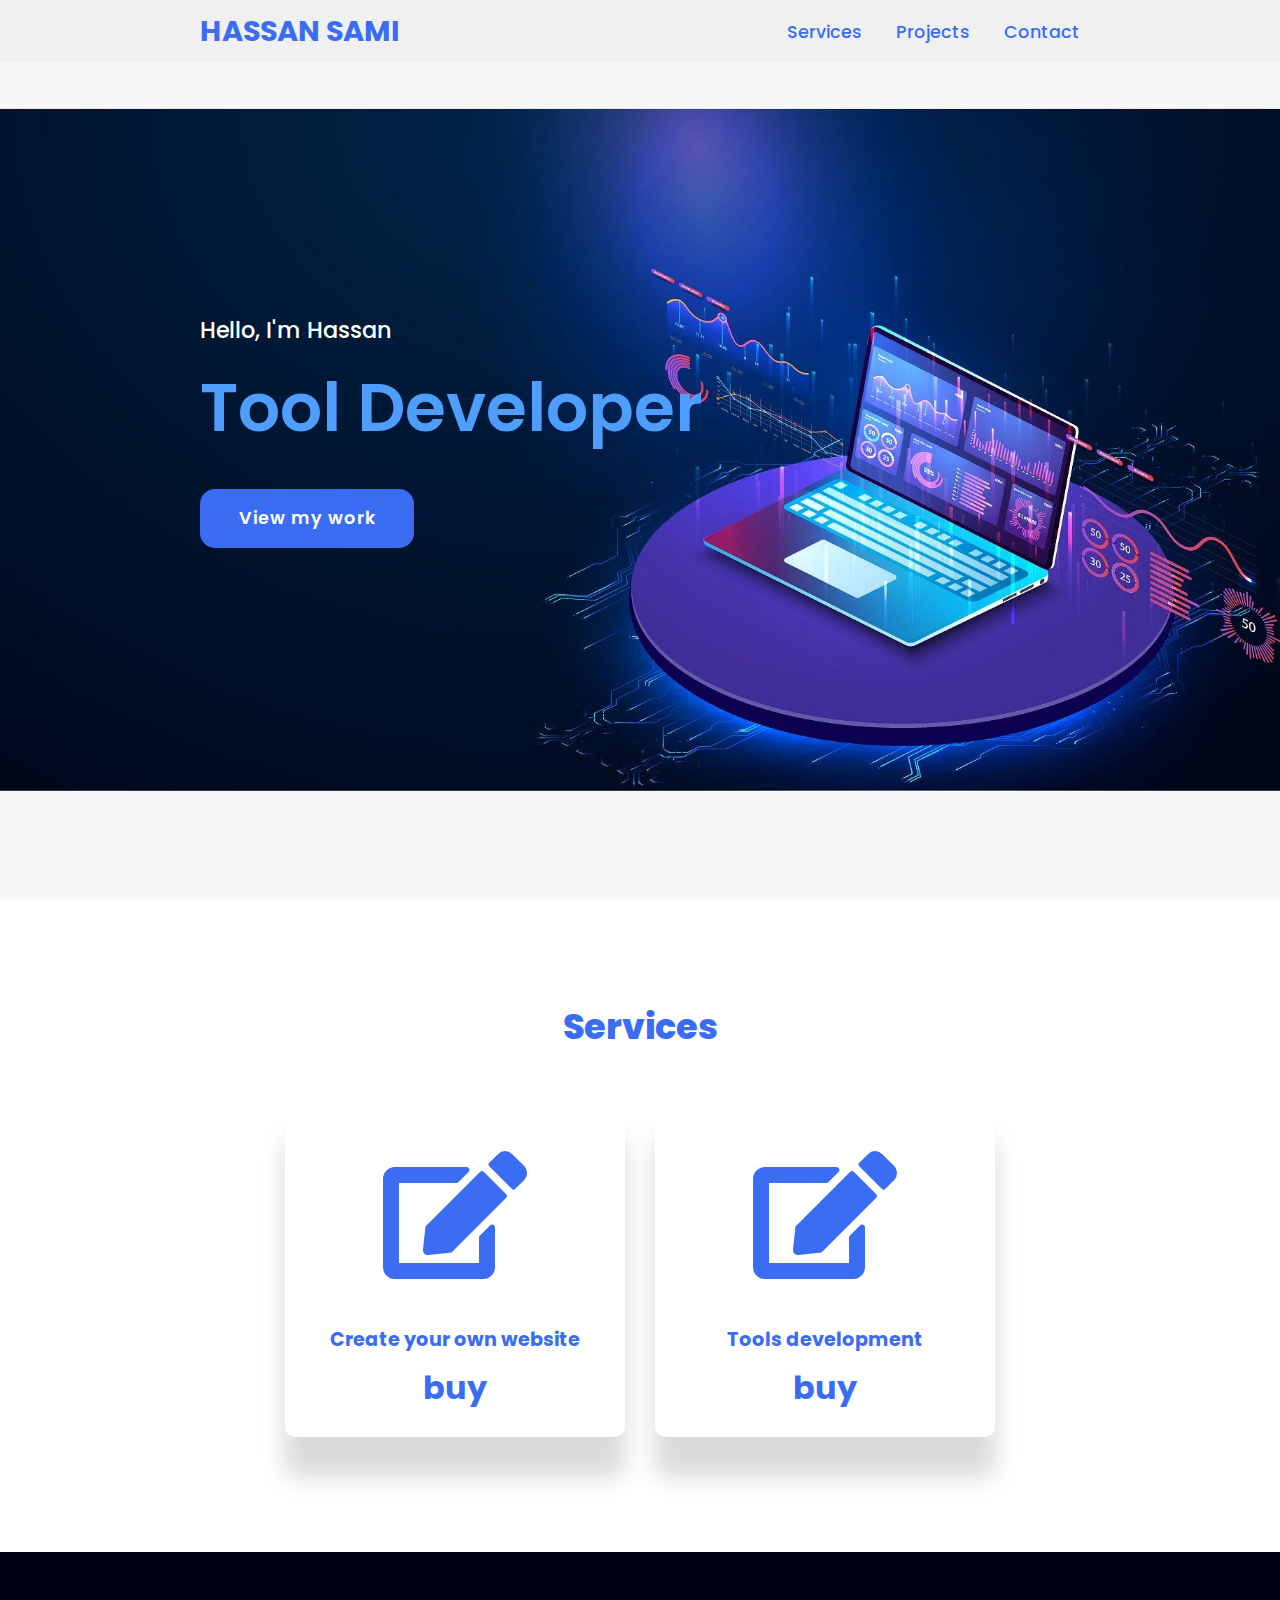
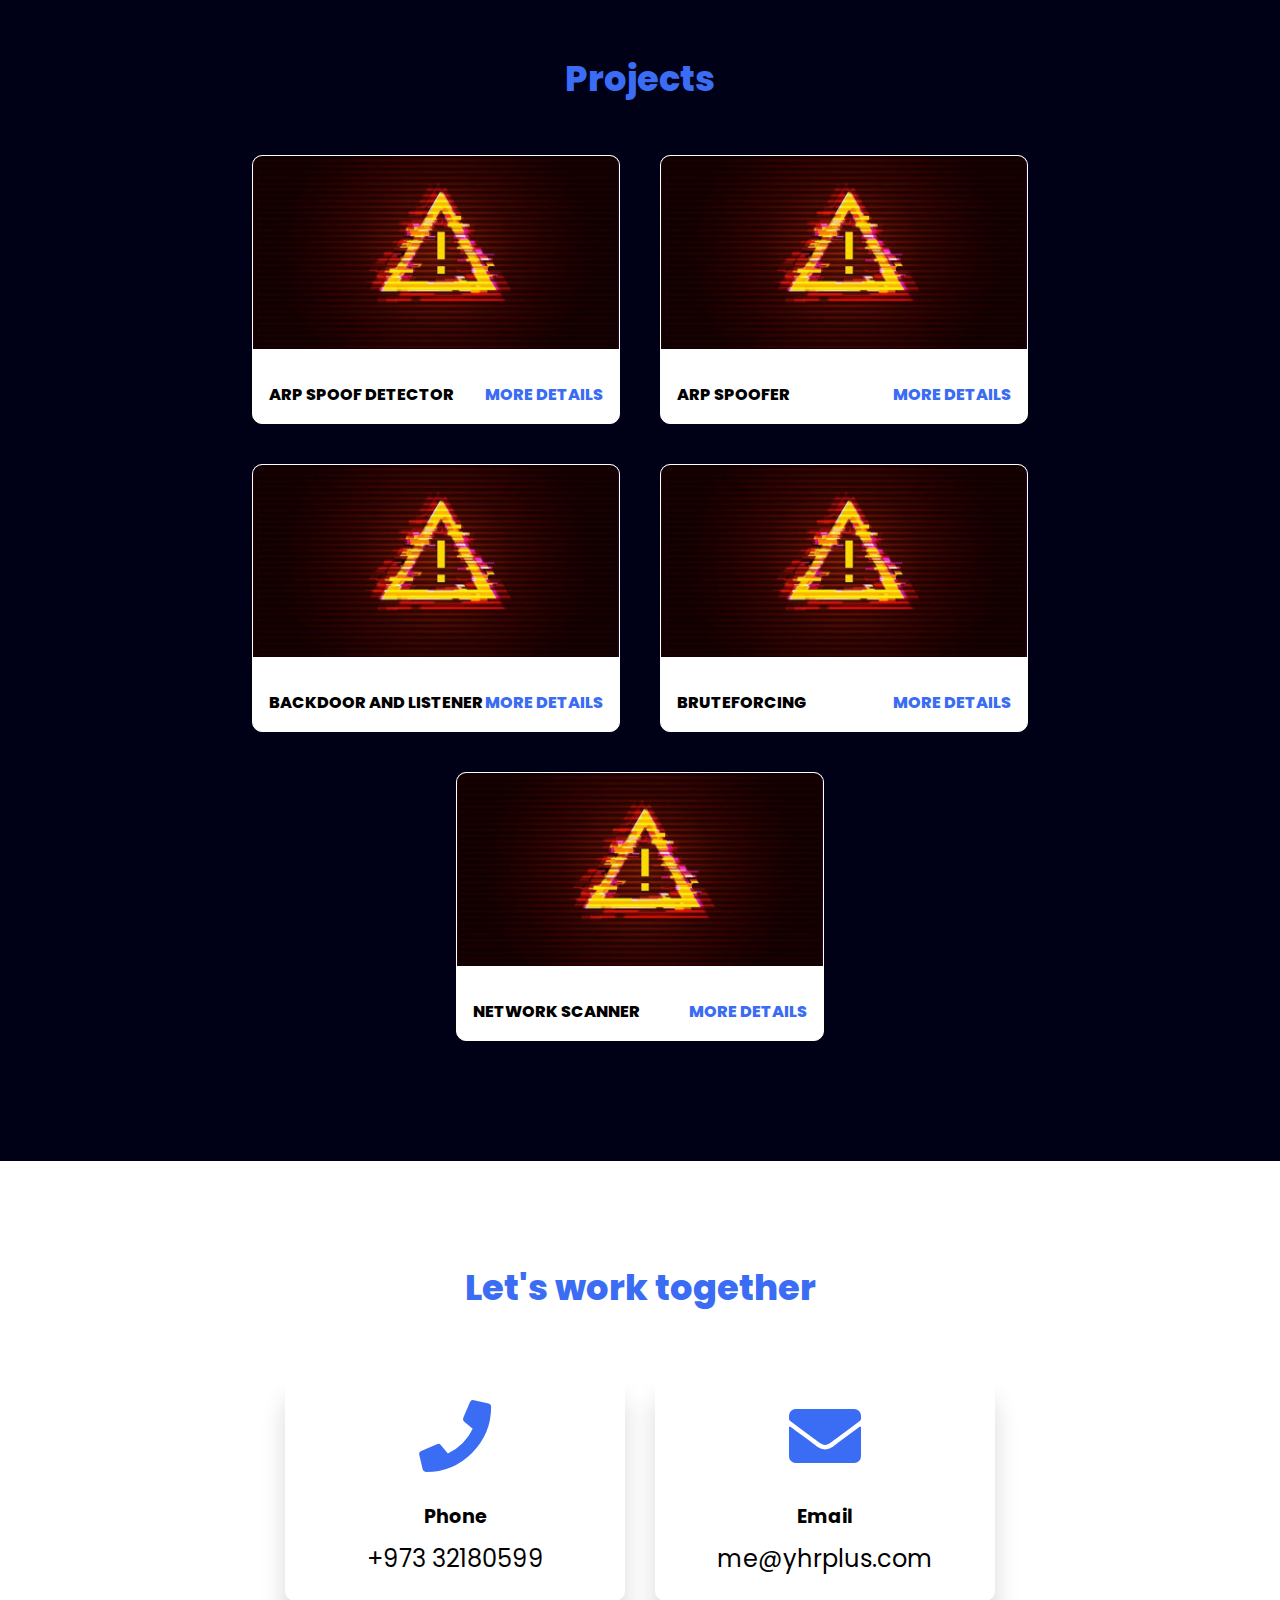
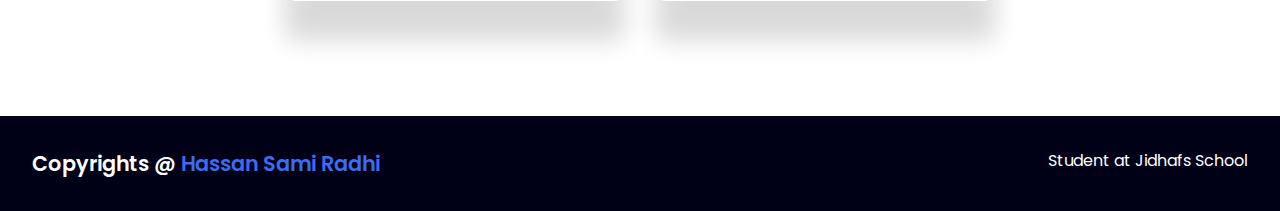
<file: index.html>
<!DOCTYPE html>
<html lang="en">
<head>
    <meta charset="UTF-8">
    <meta http-equiv="X-UA-Compatible" content="IE=edge">
    <meta name="viewport" content="width=device-width, initial-scale=1.0">
    <link rel="stylesheet" href="https://cdnjs.cloudflare.com/ajax/libs/font-awesome/5.15.4/css/all.min.css">
    <link rel="stylesheet" href="style.css">
    <title>Hassan Sami</title>
</head>
<body>

    <header>
        <a href="#" class="logo">Hassan Sami</a>
        <nav class="navigation">
            <a href="#services">Services</a>
            <a href="#projects">Projects</a>
            <a href="#contact">Contact</a>
        </nav>
    </header>


    <section class="main">
        <div>
            <h2>Hello, I'm Hassan<br><span>Tool Developer</span></h2>
            <h3></h3>
            <a href="#projects" class="main-btn">View my work</a>
            <div class="social-icons">
            </div>
        </div>
    </section>

    <section class="cards" id="services">
        <h2 class="title">Services</h2>
        <div class="content">
            <div class="card">
                <div class="icon">
                    <i class="fas fa-edit"></i>
                </div>
                <div class="info">
                    <h3>Create your own website</h3>
                    <p></p>
                    <a href="buy.html#buy1" class="bay">buy</a>
                </div>
            </div>
            <div class="card">
                <div class="icon">
                    <i class="fas fa-edit"></i>
                </div>
                <div class="info">
                    <h3>Tools development</h3>
                    <p></p>
                    <a href="buy.html" class="bay">buy</a>
                </div>
            </div>
    </section>

    <section class="projects" id="projects">
        <h2 class="title">Projects</h2>
        <div class="content">
            <div class="project-card">
                <div class="project-image">
                    <img src="images/work1.jpeg" />
                </div>
                <div class="project-info">
                    <p class="project-category"></p>
                    <strong class="project-title">
                        <span>ARP Spoof Detector</span>
                        <a href="https://github.com/hassansamiradhi/mytool/tree/main/Hassan%20Tool/ARP%20Spoof%20Detector" class="more-details">More details</a>
                    </strong>
                </div>
            </div>
            <div class="project-card">
                <div class="project-image">
                    <img src="images/work1.jpeg" />
                </div>
                <div class="project-info">
                    <p class="project-category"></p>
                    <strong class="project-title">
                        <span>ARP Spoofer</span>
                        <a href="https://github.com/hassansamiradhi/mytool/tree/main/Hassan%20Tool/ARP%20Spoofer" class="more-details">More details</a>
                    </strong>
                </div>
            </div>
            <div class="project-card">
                <div class="project-image">
                    <img src="images/work1.jpeg" />
                </div>
                <div class="project-info">
                    <p class="project-category"></p>
                    <strong class="project-title">
                        <span>BackDoor And Listener</span>
                        <a href="https://github.com/hassansamiradhi/mytool/tree/main/Hassan%20Tool/BackDoor%20And%20Listener" class="more-details">More details</a>
                    </strong>
                </div>
            </div>
            <div class="project-card">
                <div class="project-image">
                    <img src="images/work1.jpeg" />
                </div>
                <div class="project-info">
                    <p class="project-category"></p>
                    <strong class="project-title">
                        <span>Bruteforcing</span>
                        <a href="https://github.com/hassansamiradhi/mytool/tree/main/Hassan%20Tool/Bruteforcing" class="more-details">More details</a>
                    </strong>
                </div>
            </div>
            <div class="project-card">
                <div class="project-image">
                    <img src="images/work1.jpeg" />
                </div>
                <div class="project-info">
                    <p class="project-category"></p>
                    <strong class="project-title">
                        <span>Network Scanner</span>
                        <a href="https://github.com/hassansamiradhi/mytool/tree/main/Hassan%20Tool/Network%20Scanner" class="more-details">More details</a>
                    </strong>
                </div>
            </div>
        </div>
    </section>

    <section class="cards contact" id="contact">
        <h2 class="title">Let's work together</h2>
        <div class="content">
            <div class="card">
                <div class="icon">
                    <i class="fas fa-phone"></i>
                </div>
                <div class="info">
                    <h3>Phone</h3>
                    <p>+973 32180599</p>
                </div>
            </div>
            <div class="card">
                <div class="icon">
                    <i class="fas fa-envelope"></i>
                </div>
                <div class="info">
                    <h3>Email</h3>
                    <p>me@yhrplus.com</p>
                </div>
            </div>
        </div>
    </section>
    
    <footer class="footer">
        <p class="footer-title">Copyrights @ <span>Hassan Sami Radhi</span></p>
        <div class="social-icons">
            <p>Student at Jidhafs School</p>
        </div>
    </footer>

</body>
</html>
</file>
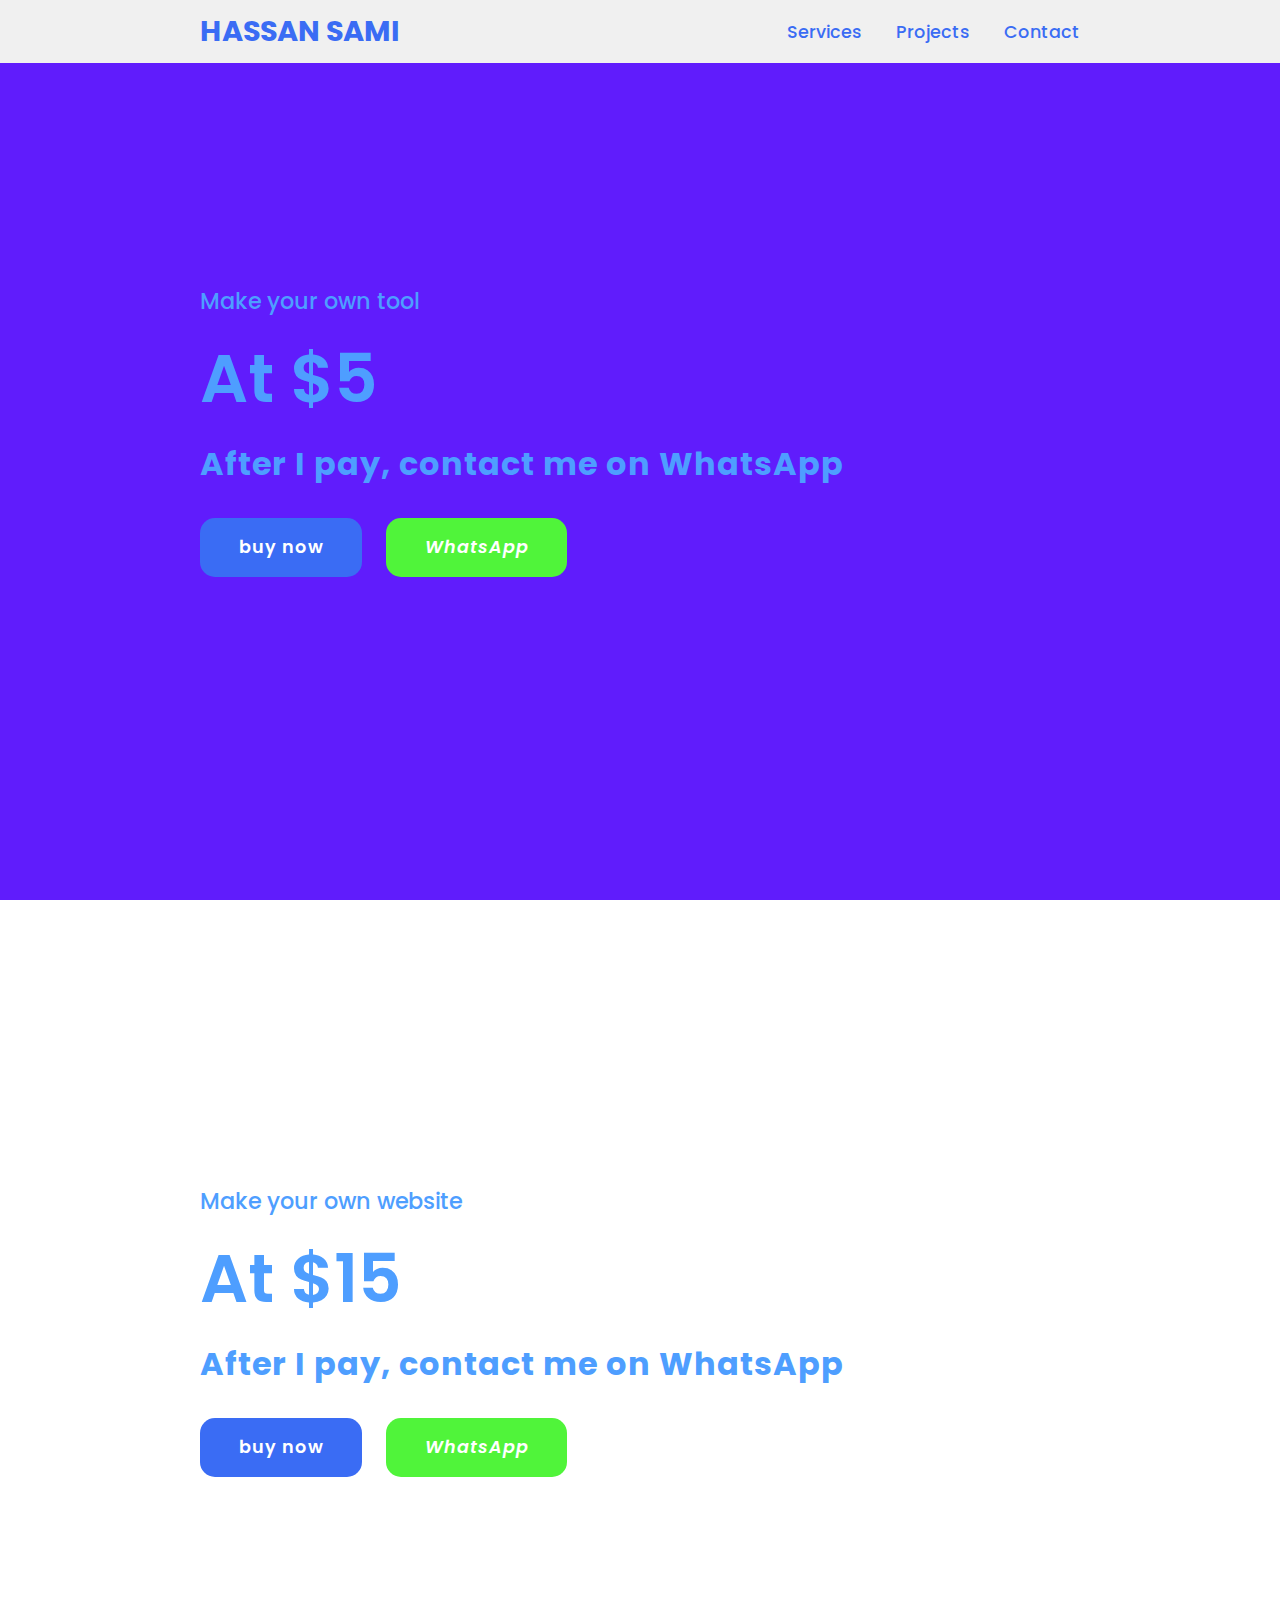
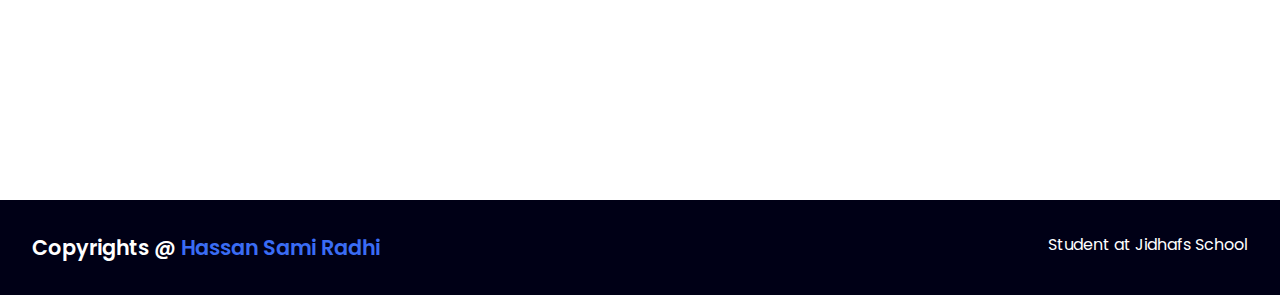
<file: buy.html>
<!DOCTYPE html>
<html lang="en">
<head>
    <meta charset="UTF-8">
    <meta http-equiv="X-UA-Compatible" content="IE=edge">
    <meta name="viewport" content="width=device-width, initial-scale=1.0">
    <link rel="stylesheet" href="https://cdnjs.cloudflare.com/ajax/libs/font-awesome/5.15.4/css/all.min.css">
    <link rel="stylesheet" href="style.css">
    <title>Hassan Sami</title>
</head>
<body>

    <header>
        <a href="index.html#" class="logo">Hassan Sami</a>
        <nav class="navigation">
            <a href="index.html#services">Services</a>
            <a href="index.html#projects">Projects</a>
            <a href="index.html#contact">Contact</a>
        </nav>
    </header>

<section class="buy">
    <div>
        <h2>Make your own tool<br><span>At $5</span></h2>
        <h3>After I pay, contact me on WhatsApp</h3>
        <a href="https://paypal.me/hassansamai?country.x=BH&locale.x=ar_EG" class="main-btn">buy now</a>
        <a href="https://wa.me/message/FMRWWFTOTV3GK1"><i class="wh-btn">WhatsApp</i></a>
        
    </div>
</section>



<section class="buy1" id="buy1">
    <div>
        <h2>Make your own website<br><span>At $15</span></h2>
        <h3>After I pay, contact me on WhatsApp</h3>
        <a href="https://paypal.me/hassansamai?country.x=BH&locale.x=ar_EG" class="main-btn">buy now</a>
        <a href="https://wa.me/message/FMRWWFTOTV3GK1"><i class="wh-btn">WhatsApp</i></a>
        
    </div>
</section>












<footer class="footer">
    <p class="footer-title">Copyrights @ <span>Hassan Sami Radhi</span></p>
    <div class="social-icons">
        <p>Student at Jidhafs School</p>
    </div>
</footer>
















</body>
</file>
<file: style.css>
@import url('https://fonts.googleapis.com/css2?family=Poppins:ital,wght@0,100;0,200;0,300;0,400;0,500;0,600;0,700;0,800;0,900;1,100;1,200;1,300;1,400;1,500;1,600;1,700;1,800;1,900&display=swap');

*{
    font-family: 'Poppins', sans-serif;
    margin: 0;
    padding: 0;
    box-sizing: border-box;
    scroll-behavior: smooth; 
}


header {
    background-color: #f0f0f0;
    width: 100%;
    position: fixed;
    z-index: 999;
    display: flex;
    justify-content: space-between;
    align-items: center;
    padding: 10px 200px ;
}

.logo{
    text-decoration: none;
    color: #3a6cf4;
    text-transform: uppercase;
    font-weight: 700;
    font-size: 1.8em;
}

.navigation a{
    color: #3a6cf4;
    text-decoration: none;
    font-size: 1.1em;
    font-weight: 500;
    padding-left: 30px;
}

.navigation a:hover{
    color: #601cfc;
}

section {
    padding: 100px 200px;
}

.main {
    width: 100%;
    min-height: 100vh;
    display: flex;
    align-items: center;
    background: url(images/laptop\ with\ business\ graph.jpeg);
    background-size: cover;
    background-position: center;
    background-attachment: fixed;
}

.main h2 {
    color: #fff;
    font-size: 1.4em;
    font-weight: 500;
}

.main h2 span {
    display: inline-block;
    margin-top: 10px;
    color: #4e9eff;
    font-size: 3em;
    font-weight: 600;
}

.main h3 {
    color: #fff;
    font-size: 2em;
    font-weight: 700;
    letter-spacing: 1px;
    margin-top: 10px;
    margin-bottom: 30px;
}

.main-btn {
    color: #fff;
    background-color: #3a6cf4;
    text-decoration: none;
    font-size: 1.1em;
    font-weight: 600;
    display: inline-block;
    padding: 0.9375em 2.1875em;
    letter-spacing: 1px;
    border-radius: 15px;
    margin-bottom: 40px;
    transition: 0.7s ease;
}

.main-btn:hover {
    background-color: #0a49f6;
    transform: scale(1.1);
}

.social-icons a {
    color: #fff;
    font-size: 1.7em;
    padding-right: 30px;
}

.title {
    display: flex;
    justify-content: center;
    color: #3a6cf4;
    font-size: 2.2em;
    font-weight: 800;
    margin-bottom: 30px;
}

.content {
    display: flex;
    justify-content: center;
    flex-direction: row;
    flex-wrap: wrap;
}

.card {
    background-color: #fff;
    width: 21.25em;
    box-shadow: 0 40px 25px rgba(1 1 1 / 15%);
    border-radius: 10px;
    padding: 25px;
    margin: 15px;
    transition: 0.7s ease;
}

.card:hover {
    transform: scale(1.1);
}

.card .icon {
    color: #3a6cf4;
    font-size: 8em;
    text-align: center;
}

.info {
    text-align: center;
}

.info h3{
    color: #3a6cf4;
    font-size: 1.2em;
    font-weight: 700;
    margin: 10px;
}

.bay {
    text-decoration: none;
    color: #3a6cf4;
    font-size: 2em;
    font-weight: 700;
}

.bay:hover {
    color: #601cfc;
}


.projects {
    background-color: #000016;
}

.projects .content{
    margin-top: 30px;
}

.project-card {
    background-color: #fff;
    border: 1px solid #fff;
    min-height: 14em;
    width: 23em;
    overflow: hidden;
    border-radius: 10px;
    margin: 20px;
    transition: 0.7s ease;
}

.project-card:hover {
   transform: scale(1.1);
}

.project-card:hover .project-image {
    opacity: 0.9;
 }

.project-image img{
    width: 100%
}

.project-info {
    padding: 1em;
}

.project-category {
    font-size: 0.8em;
    color: #000;
}

.project-title {
    display: flex;
    justify-content: space-between;
    text-transform: uppercase;
    font-weight: 800;
    margin-top: 10px;
}

.more-details {
    text-decoration: none;
    color: #3a6cf4;
}

.more-details:hover {
    color: #601cfc;
}

.contact .icon{
    font-size: 4.5em;
}

.contact .info h3 {
    color: #000;
}

.contact .info p {
    font-size: 1.5em;
}

.footer {
    background-color: #000016;
    color: #fff;
    padding: 2em;
    display: flex;
    justify-content: space-between;
}

.footer-title {
    font-size: 1.3em;
    font-weight: 600;
}

.footer-title span {
    color: #3a6cf4;
}

.footer .social-icons a{
    font-size: 1.3em;
    padding: 0 12px 0 0;
}

.wh-btn {
    color: #fff;
    background-color: #50f43a;
    text-decoration: none;
    font-size: 1.1em;
    font-weight: 600;
    display: inline-block;
    padding: 0.9375em 2.1875em;
    letter-spacing: 1px;
    border-radius: 15px;
    margin-bottom: 40px;
    transition: 0.7s ease;
    margin-left: 20px;
}

.buy {
    width: 100%;
    min-height: 100vh;
    display: flex;
    align-items: center;
    background-color: #601cfc;
    background-size: cover;
    background-position: center;
    background-attachment: fixed;
}

.buy h2 {
    color: #4e9eff;
    font-size: 1.4em;
    font-weight: 500;
}

.buy h2 span {
    display: inline-block;
    margin-top: 10px;
    color: #4e9eff;
    font-size: 3em;
    font-weight: 600;
}

.buy h3 {
    color: #4e9eff;
    font-size: 2em;
    font-weight: 700;
    letter-spacing: 1px;
    margin-top: 10px;
    margin-bottom: 30px;
}



.buy1 {
    width: 100%;
    min-height: 100vh;
    display: flex;
    align-items: center;
    background-color: #ffffff;
    background-size: cover;
    background-position: center;
    background-attachment: fixed;
}

.buy1 h2 {
    color: #4e9eff;
    font-size: 1.4em;
    font-weight: 500;
}

.buy1 h2 span {
    display: inline-block;
    margin-top: 10px;
    color: #4e9eff;
    font-size: 3em;
    font-weight: 600;
}

.buy1 h3 {
    color: #4e9eff;
    font-size: 2em;
    font-weight: 700;
    letter-spacing: 1px;
    margin-top: 10px;
    margin-bottom: 30px;
}














.wh-btn:hover {
    background-color: #0af60a;
    transform: scale(1.1);
}

@media (max-width:1023px){
    header{
        padding: 12px 20px;
    }

    .navigation a{
        padding-left: 10px;
    }

    .title{
        font-size: 1.8em;
    }

    section{
        padding: 80px 20px;
    }

    .main-content h2{
        font-size: 1em;
    }

    .main-content h3{
        font-size: 1.6em;
    }

    .content{
        flex-direction: column;
        align-items: center;
    }

}

@media (max-width:641px){
    body{
        font-size: 12px;
    }

    .main-content h2{
        font-size: 0.8em;
    }

    .main-content h3{
        font-size: 1.4em;
    }
}

@media (max-width:300px){
    body{
        font-size: 10px;
     
    }
}
</file>
